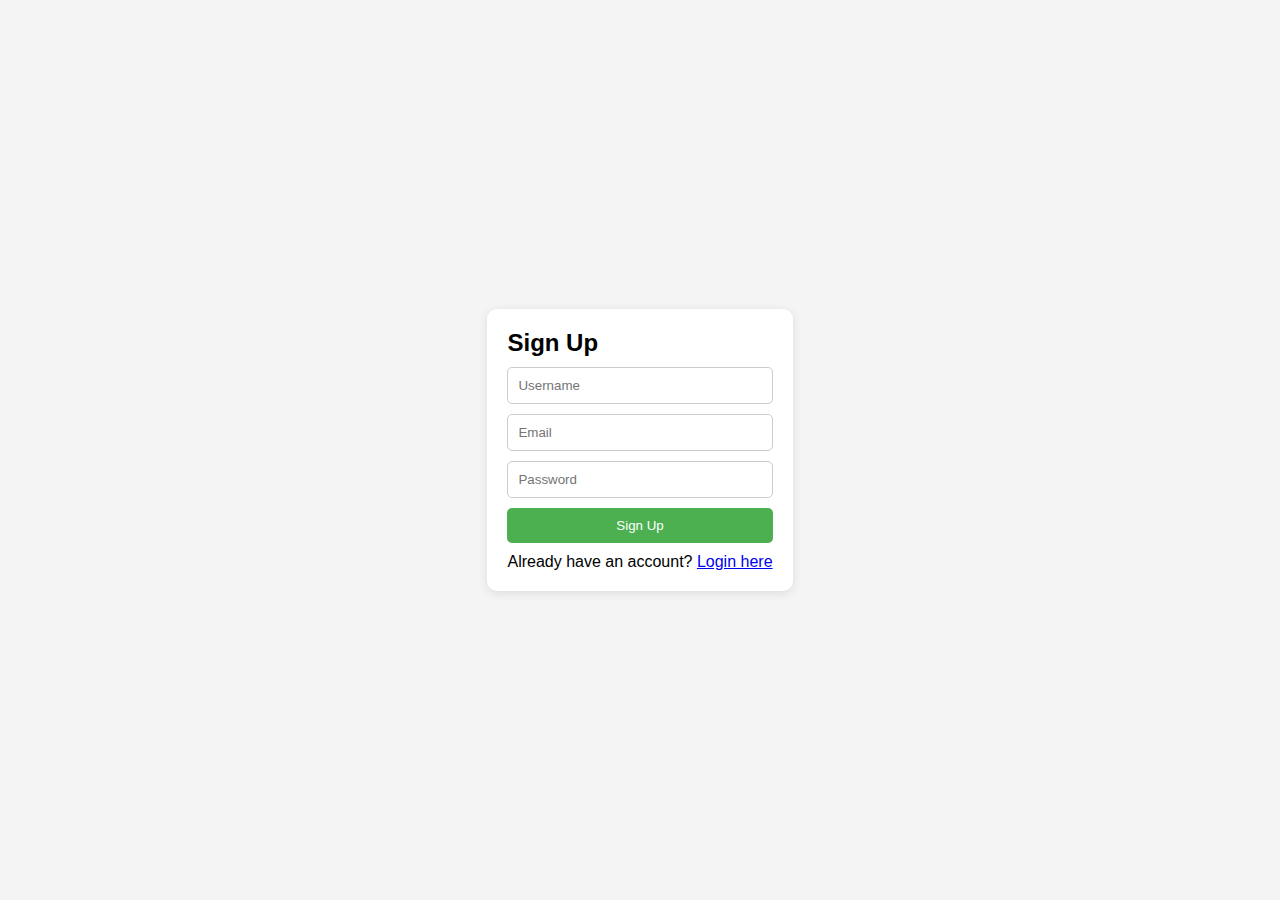
<file: form.html>
<!DOCTYPE html>
<html lang="en">
<head>
    <meta charset="UTF-8">
    <meta name="viewport" content="width=device-width, initial-scale=1.0">
    <title>Sign Up / Login</title>
    <link rel="stylesheet" href="stylesform.css">
</head>
<body>
    <div class="container">
        <div class="form-container">
            <form id="signup-form" class="form">
                <h2>Sign Up</h2>
                <input type="text" id="signup-username" placeholder="Username" required>
                <input type="email" id="signup-email" placeholder="Email" required>
                <input type="password" id="signup-password" placeholder="Password" required>
                <button type="submit">Sign Up</button>
                <p>Already have an account? <a href="#" id="show-login">Login here</a></p>
            </form>

            <form id="login-form" class="form hidden">
                <h2>Login</h2>
                <input type="text" id="login-username" placeholder="Username or Email" required>
                <input type="password" id="login-password" placeholder="Password" required>
                <button type="submit">Login</button>
                <p>Don't have an account? <a href="#" id="show-signup">Sign up here</a></p>
            </form>
        </div>
    </div>

    <script src="scriptform.js"></script>
</body>
</html>
</file>
<file: stylesform.css>
* {
  box-sizing: border-box;
  margin: 0;
  padding: 0;
  font-family: Arial, sans-serif;
}

body {
  display: flex;
  justify-content: center;
  align-items: center;
  height: 100vh;
  background-color: #f4f4f4;
}

.container {
  background-color: white;
  padding: 20px;
  border-radius: 10px;
  box-shadow: 0 2px 10px rgba(0, 0, 0, 0.1);
}

.form-container {
  display: flex;
  flex-direction: column;
}

.form {
  display: flex;
  flex-direction: column;
  gap: 10px;
}

input {
  padding: 10px;
  border-radius: 5px;
  border: 1px solid #ccc;
  width: 100%;
}

button {
  padding: 10px;
  border: none;
  background-color: #4CAF50;
  color: white;
  border-radius: 5px;
  cursor: pointer;
}

button:hover {
  background-color: #45a049;
}

.hidden {
  display: none;
}
</file>
